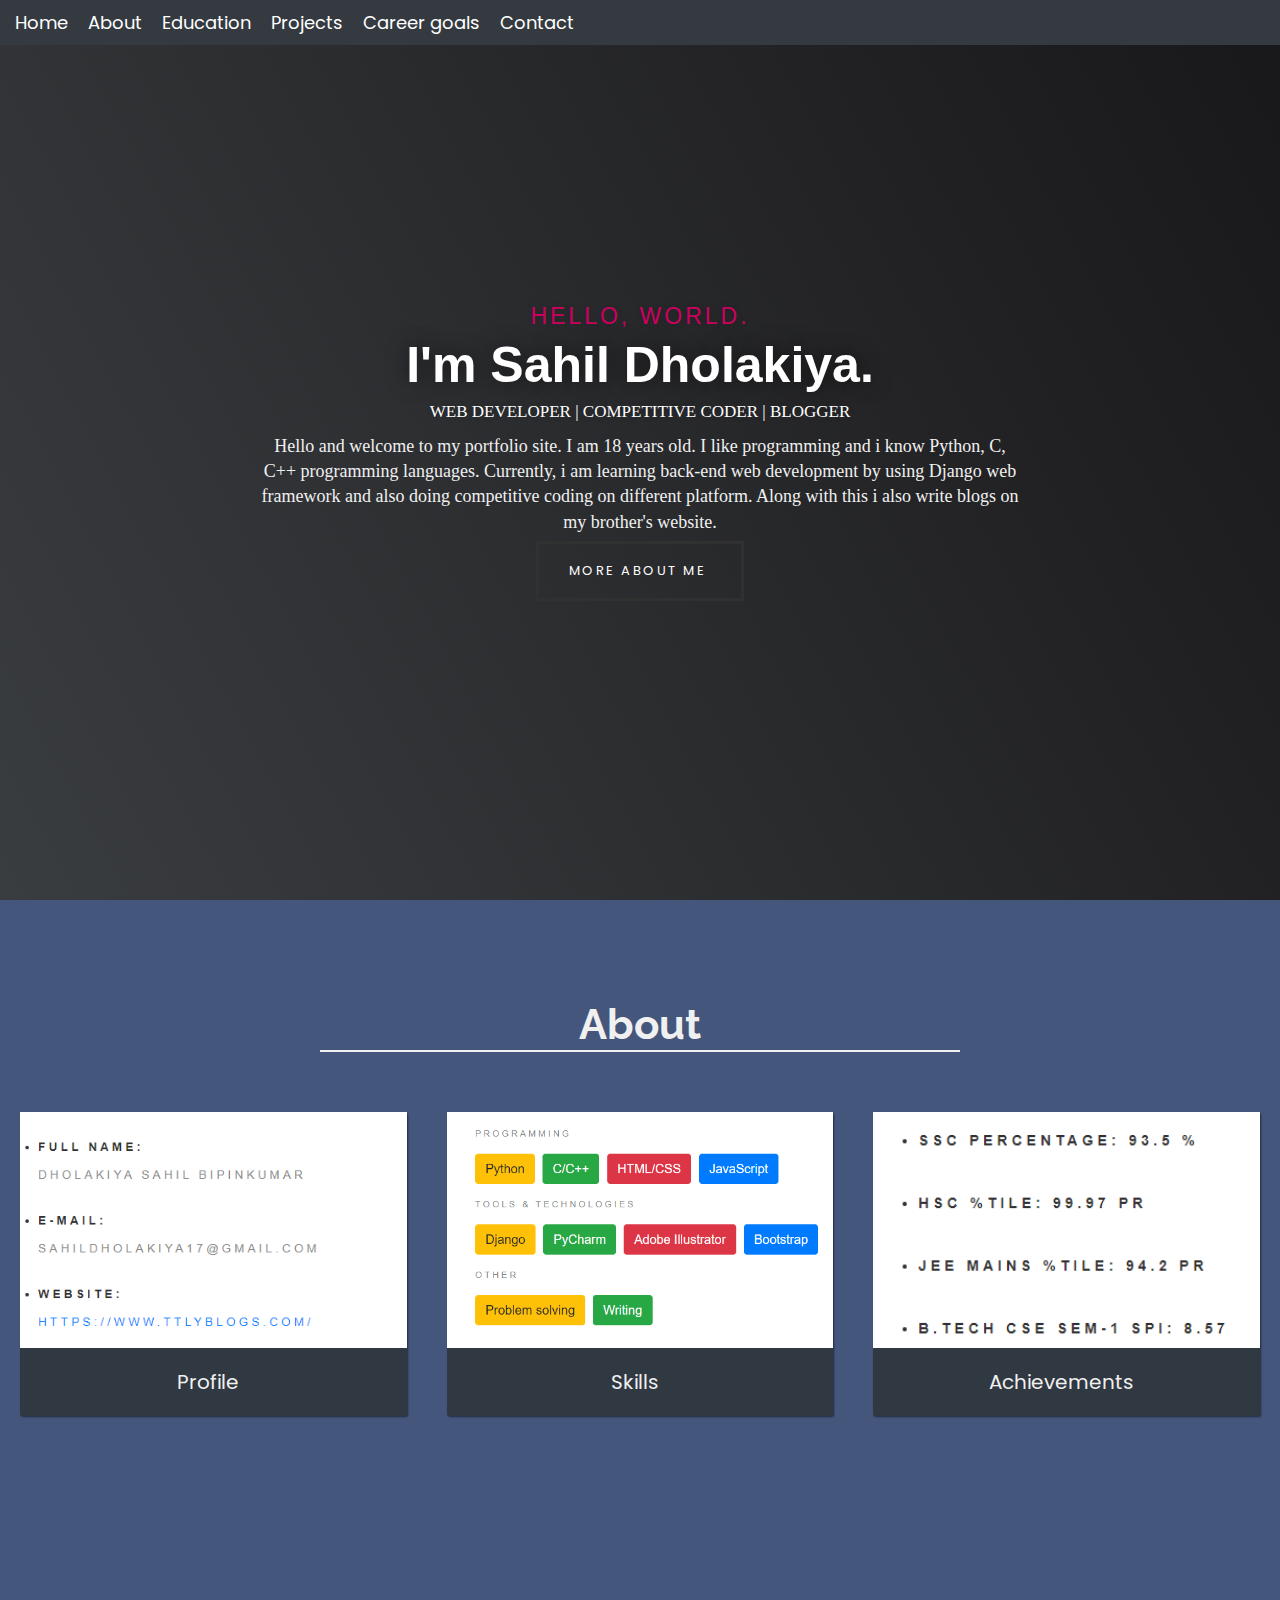
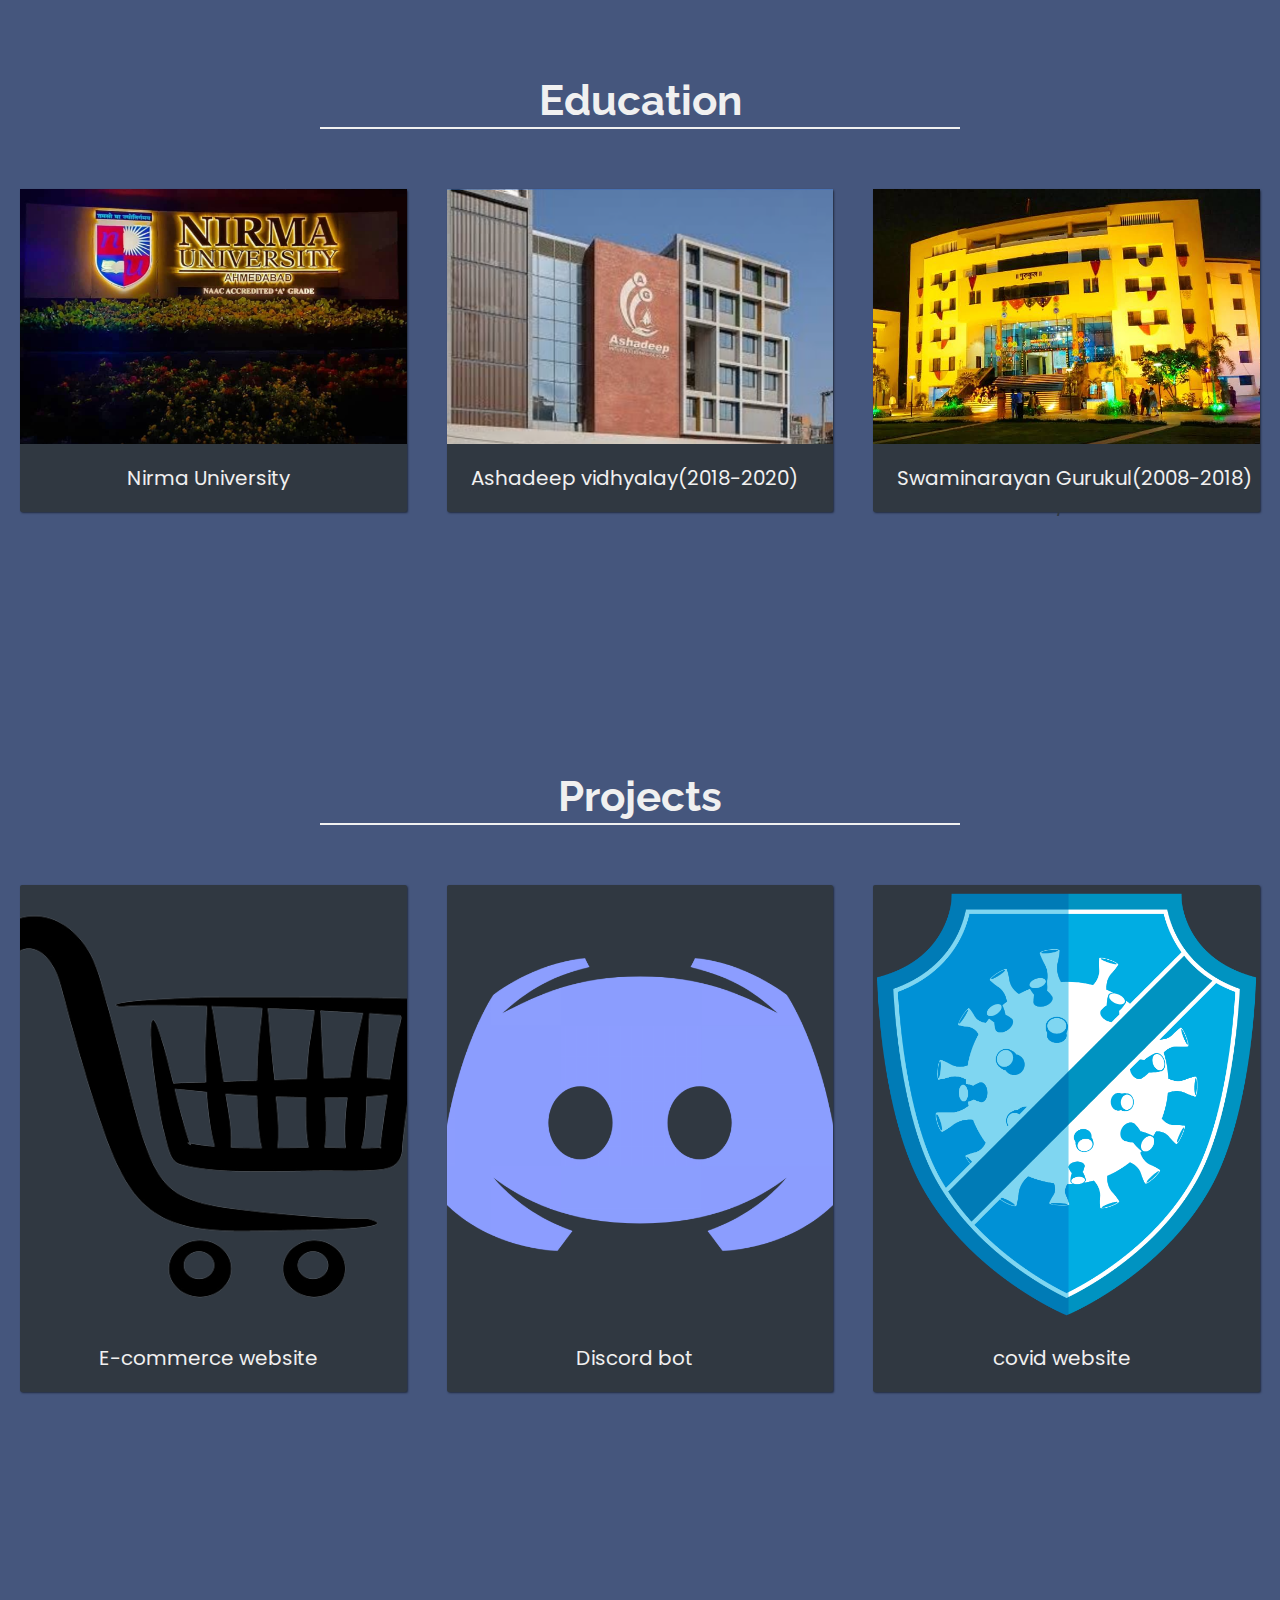
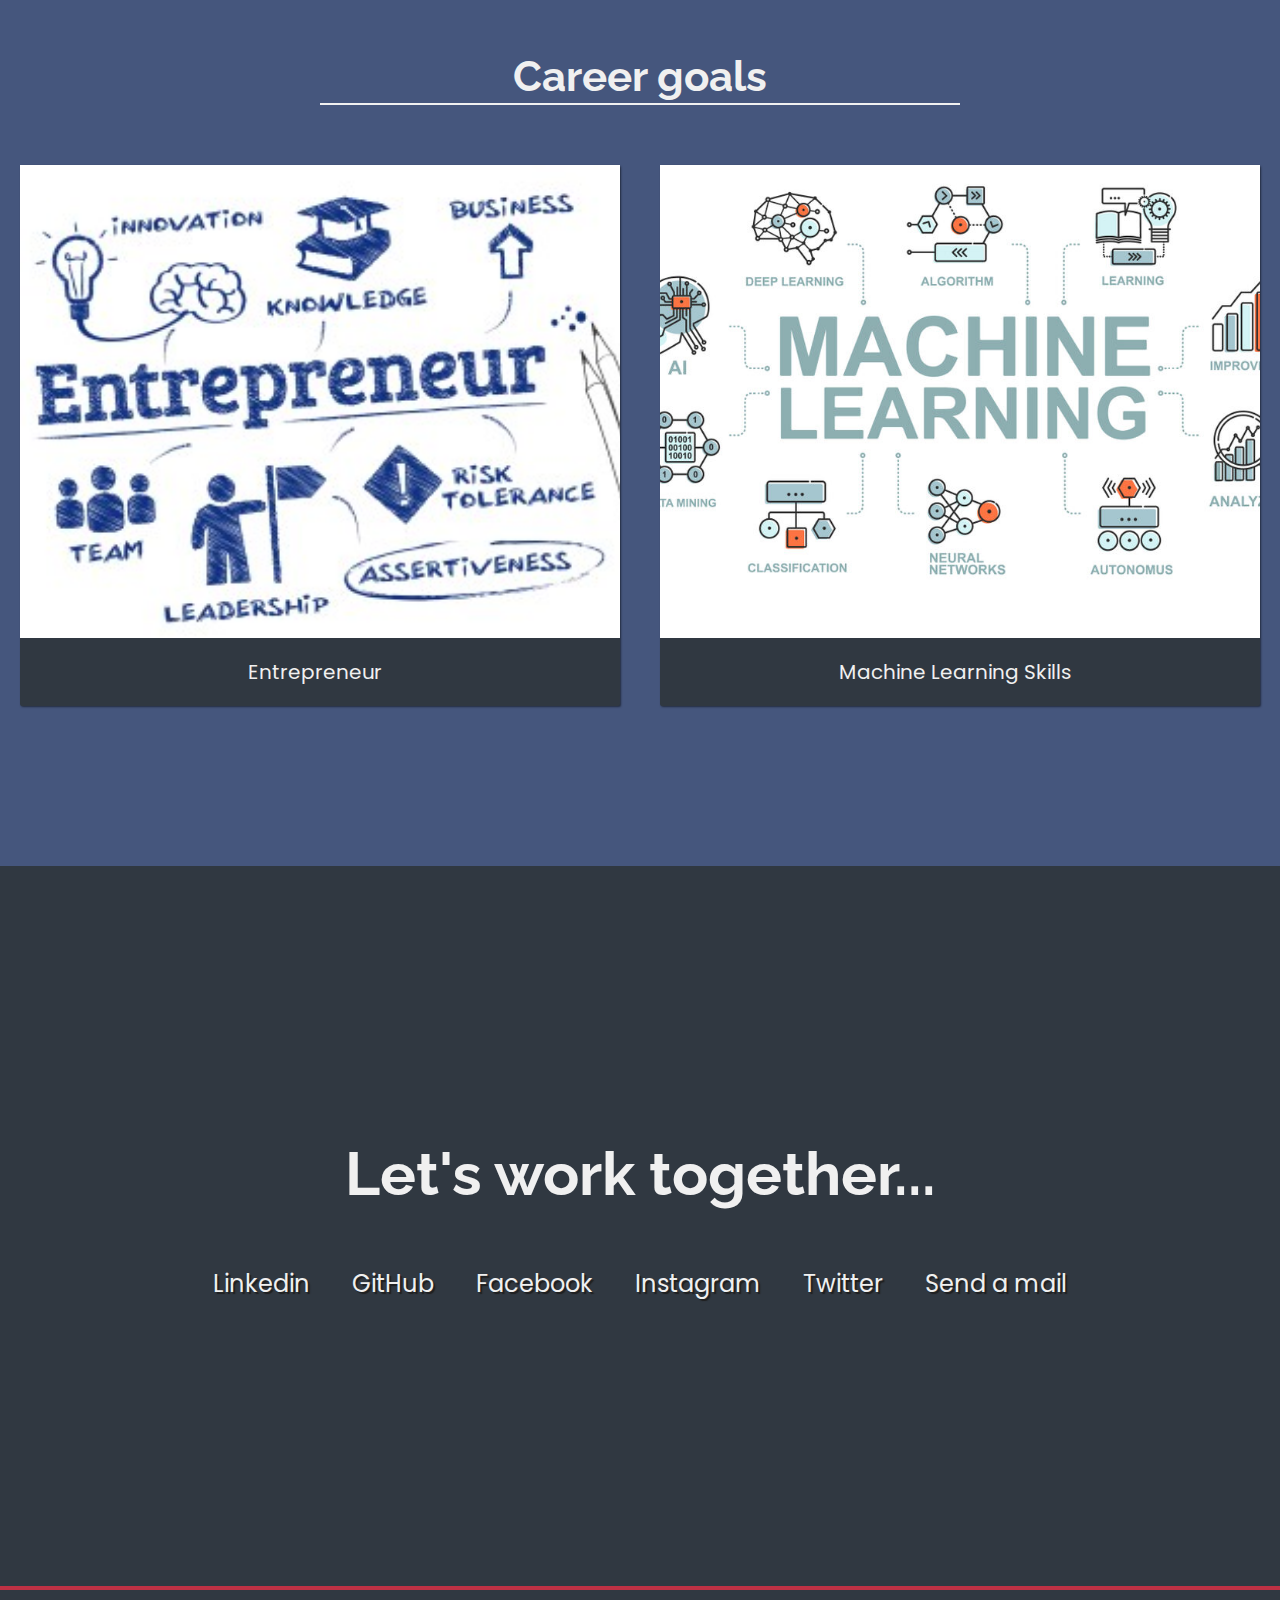
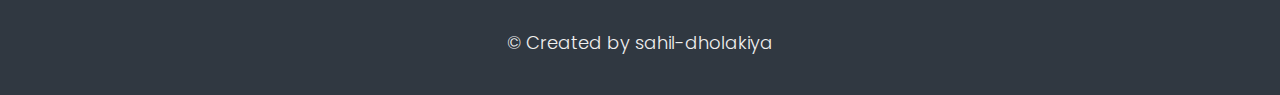
<file: index.html>
<!doctype html>
<html lang="en">
  <head>
    
    <meta charset="utf-8">
    <meta name="viewport" content="width=device-width, initial-scale=1, shrink-to-fit=no">
    <link rel="stylesheet" href="https://maxcdn.bootstrapcdn.com/bootstrap/4.0.0/css/bootstrap.min.css" integrity="sha384-Gn5384xqQ1aoWXA+058RXPxPg6fy4IWvTNh0E263XmFcJlSAwiGgFAW/dAiS6JXm" crossorigin="anonymous">
    <link
  rel="stylesheet"
  href="https://use.fontawesome.com/releases/v5.8.2/css/all.css"
  integrity="sha384-oS3vJWv+0UjzBfQzYUhtDYW+Pj2yciDJxpsK1OYPAYjqT085Qq/1cq5FLXAZQ7Ay"
  crossorigin="anonymous"
/>
<link
  href="https://fonts.googleapis.com/css?family=Poppins:200i,300,400&display=swap"
  rel="stylesheet"
/>
<link
  href="https://fonts.googleapis.com/css?family=Raleway:700&display=swap"
  rel="stylesheet"
/>
<link href="https://fonts.googleapis.com/css2?family=Anton&family=Dancing+Script:wght@500&family=Poppins:wght@700&family=Roboto:wght@100&display=swap" rel="stylesheet">
    <link href="https://fonts.googleapis.com/css2?family=Anton&family=Dancing+Script:wght@500&family=Lora&family=Poppins:wght@700&family=Roboto:wght@100&display=swap" rel="stylesheet">
    <link href="https://fonts.googleapis.com/css2?family=Dancing+Script&display=swap" rel="stylesheet">
    <title>Home</title>
<link rel="stylesheet" href="home.css">
  </head>
  <body>
    <nav class="navbar navbar-expand-lg navbar-dark bg-dark fixed-top">
        <button class="navbar-toggler" type="button" data-toggle="collapse" data-target="#navbarSupportedContent"
            aria-controls="navbarSupportedContent" aria-expanded="false" aria-label="Toggle navigation">
            <span class="navbar-toggler-icon"></span>
        </button>

        <div class="collapse navbar-collapse" id="navbarSupportedContent">
            <ul class="navbar-nav mr-auto">
                <li class="nav-item active hov">
                    <a class="nav-link" href="#">Home <span class="sr-only">(current)</span></a>
                </li>
                <li class="nav-item">
                    <a class="nav-link" href="#"></a>
                </li>

                <li class="nav-item active hov">
                  <a class="nav-link" href="#About">About<span class="sr-only"></span></a>
              </li>
              <li class="nav-item">
                  <a class="nav-link" href="#"></a>
              </li>

                <li class="nav-item active hov">
                    <a class="nav-link" href="#Education">Education<span class="sr-only"></span></a>
                </li>
                <li class="nav-item">
                    <a class="nav-link" href="#"></a>
                </li>

                <li class="nav-item active hov">
                  <a class="nav-link" href="#Projects">Projects<span class="sr-only"></span></a>
              </li>
              <li class="nav-item">
                  <a class="nav-link" href="#"></a>
              </li>
              
              <li class="nav-item active hov">
                  <a class="nav-link" href="#Career-goals">Career goals<span class="sr-only"></span></a>
              </li>
              <li class="nav-item">
                  <a class="nav-link" href="#"></a>
              </li>

            <li class="nav-item active hov">
              <a class="nav-link" href="#contact">Contact<span class="sr-only"></span></a>
            </li>
            <li class="nav-item">
                <a class="nav-link" href="#"></a>
            </li>
                
        </div>
    </nav>

    <section id="welcome-section" class="welcome-section">
        <h3 class="h3">HELLO, WORLD.</h3>
        <h1 class="h1">I'm Sahil Dholakiya.</h1>
        <p><span>WEB DEVELOPER | COMPETITIVE CODER | BLOGGER</span></p>
        <div class="text">Hello and welcome to my portfolio site. I am 18 years old. I like programming and i know Python, C, C++ programming languages. Currently, i am learning back-end web development by using Django web framework and also doing competitive coding on different platform. Along with this i also write blogs on my brother's website.</div>
        <a class="button stroke" href="#About" role="button">MORE ABOUT ME</a>
      </section>
      
      <section id="About" class="projects-section">
        <h2 class="projects-section-header">About</h2>
      
        <div class="projects-grid">

          <a class="project project-tile">
            <img
              class="project-image"
              src="Screenshot (471).png"
              alt="project"
            />
            <p class="project-title">
              <span class="code">&lt;</span>
              Profile
              <span class="code">&#47;&gt;</span>
            </p>
          </a>
          <a
            class="project project-tile"
          >
            <img
              class="project-image"
              src="Screenshot (473).png"
              alt="project"
            />
            <p class="project-title">
              <span class="code">&lt;</span>
              Skills
              <span class="code">&#47;&gt;</span>
            </p>
          </a>
          <a
            class="project project-tile"
          >
            <img
              class="project-image"
              src="Screenshot (475).png"
              alt="project"
            />
            <p class="project-title">
              <span class="code">&lt;</span>
              Achievements
              <span class="code">&#47;&gt;</span>
            </p>
          </a>
        </div>
      </section>

      <section id="Education" class="projects-section">
        <h2 class="projects-section-header">Education</h2>
      
        <div class="projects-grid">

          <a class="project project-tile">
            <img
              class="project-image"
              src="Screenshot (461).png"
              alt="project"
            />
            <p class="project-title">
              <span class="code">&lt;</span>
              Nirma University
              <span class="code">&#47;&gt;</span>
            </p>
          </a>
          <a
            class="project project-tile"
          >
            <img
              class="project-image"
              src="Screenshot (460).png"
              alt="project"
            />
            <p class="project-title">
              <span class="code">&lt;</span>
              Ashadeep vidhyalay(2018-2020)
              <span class="code">&#47;&gt;</span>
            </p>
          </a>
          <a
            class="project project-tile"
          >
            <img
              class="project-image"
              src="gru.png"
              alt="project"
            />
            <p class="project-title">
              <span class="code">&lt;</span>
              Swaminarayan Gurukul(2008-2018)
              <span class="code">&#47;&gt;</span>
            </p>
          </a>
        </div>
      </section>
      
      <section id="Projects" class="projects-section">
        <h2 class="projects-section-header">Projects</h2>
      
        <div class="projects-grid">
          <a
            class="project project-tile"
          >
            <img
              class="project-image"
              src="imgbin_shopping-bags-amp-trolleys-shopping-cart-logo-png.png"
              alt="project"
            />
            <p class="project-title">
              <span class="code">&lt;</span>
              E-commerce website
              <span class="code">&#47;&gt;</span>
            </p>
        </a>
          <a
            href="https://discord.com/api/oauth2/authorize?client_id=847753217467219968&permissions=8&scope=bot"
            target="_blank"
            class="project project-tile"
          >
            <img
              class="project-image"
              src="kisspng-discord-computer-icons-logo-computer-software-5af6ee334eb7b1.8850681915261322753224.png"
              alt="project"
            />
            <p class="project-title">
              <span class="code">&lt;</span>
              Discord bot
              <span class="code">&#47;&gt;</span>
            </p>
          </a>
          <a
            href="https://e-care-funcoders8803.netlify.app/"
            target="_blank"
            class="project project-tile"
          >
            <img
              class="project-image"
              src="covid.png"
              alt="project"
            />
            <p class="project-title">
              <span class="code">&lt;</span>
              covid website
              <span class="code">&#47;&gt;</span>
            </p>
          </a>
        </div>
      </section>
      <section id="Career-goals" class="projects-section">
    <h2 class="projects-section-header">Career goals</h2>
  
    <div class="projects-grid">

      <a class="project project-tile">
        <img
          class="project-image"
          src="entrepreneurship-what-is-the-modern-definition-of-entrepreneur.jpg"
          alt="project"
        />
        <p class="project-title">
          <span class="code">&lt;</span>
          Entrepreneur
          <span class="code">&#47;&gt;</span>
        </p>
      </a>
      <a
        class="project project-tile"
      >
        <img
          class="project-image"
          src="ml-e1610553826718.jpg"
          alt="project"
        />
        <p class="project-title">
          <span class="code">&lt;</span>
          Machine Learning Skills
          <span class="code">&#47;&gt;</span>
        </p>
      </a>
      </div></section>
      
<section id="contact" class="contact-section">
    <div class="contact-section-header">
      <h2>Let's work together...</h2>
    </div>
    <div class="contact-links">
        <a href="https://www.linkedin.com/in/sahil-dholakiya/"  target="_blank" class="btn contact-details"
        ><i class="fab fa-linkedin"></i> Linkedin</a
      >
      <a
      id="profile-link"
      href="https://github.com/sahil1710"
      target="_blank"
      class="btn contact-details"
      ><i class="fab fa-github"></i> GitHub</a
    >
        <a
        href="https://www.facebook.com/sahil.dholakiya.3"
        target="_blank"
        class="btn contact-details"
        ><i class="fab fa-facebook-square"></i> Facebook</a
      >
      <a
        id="profile-link"
        href="https://www.instagram.com/dholakiyasahil/"
        target="_blank"
        class="btn contact-details"
        ><i class="fab fa-instagram"></i> Instagram</a
      >
      <a
        href="https://twitter.com/sahil17d"
        target="_blank"
        class="btn contact-details"
        ><i class="fab fa-twitter"></i> Twitter</a
      >
      <a href="mailto:sahildholakiya17@gmail.com" class="btn contact-details"
        ><i class="fas fa-at"></i> Send a mail</a
      >
      
    </div>
  </section>
      
      <!-- START FOOTER SECTION -->
      
      <footer>
        <p>
          &copy; Created by
          <span
            >sahil-dholakiya</span>
        </p>
      </footer>
      
      <!-- END FOOTER SECTION -->
      
  </body>
</html>
  
  <script src="https://code.jquery.com/jquery-3.2.1.slim.min.js" integrity="sha384-KJ3o2DKtIkvYIK3UENzmM7KCkRr/rE9/Qpg6aAZGJwFDMVNA/GpGFF93hXpG5KkN" crossorigin="anonymous"></script>
<script src="https://cdnjs.cloudflare.com/ajax/libs/popper.js/1.12.9/umd/popper.min.js" integrity="sha384-ApNbgh9B+Y1QKtv3Rn7W3mgPxhU9K/ScQsAP7hUibX39j7fakFPskvXusvfa0b4Q" crossorigin="anonymous"></script>
<script src="https://maxcdn.bootstrapcdn.com/bootstrap/4.0.0/js/bootstrap.min.js" integrity="sha384-JZR6Spejh4U02d8jOt6vLEHfe/JQGiRRSQQxSfFWpi1MquVdAyjUar5+76PVCmYl" crossorigin="anonymous"></script>
</file>
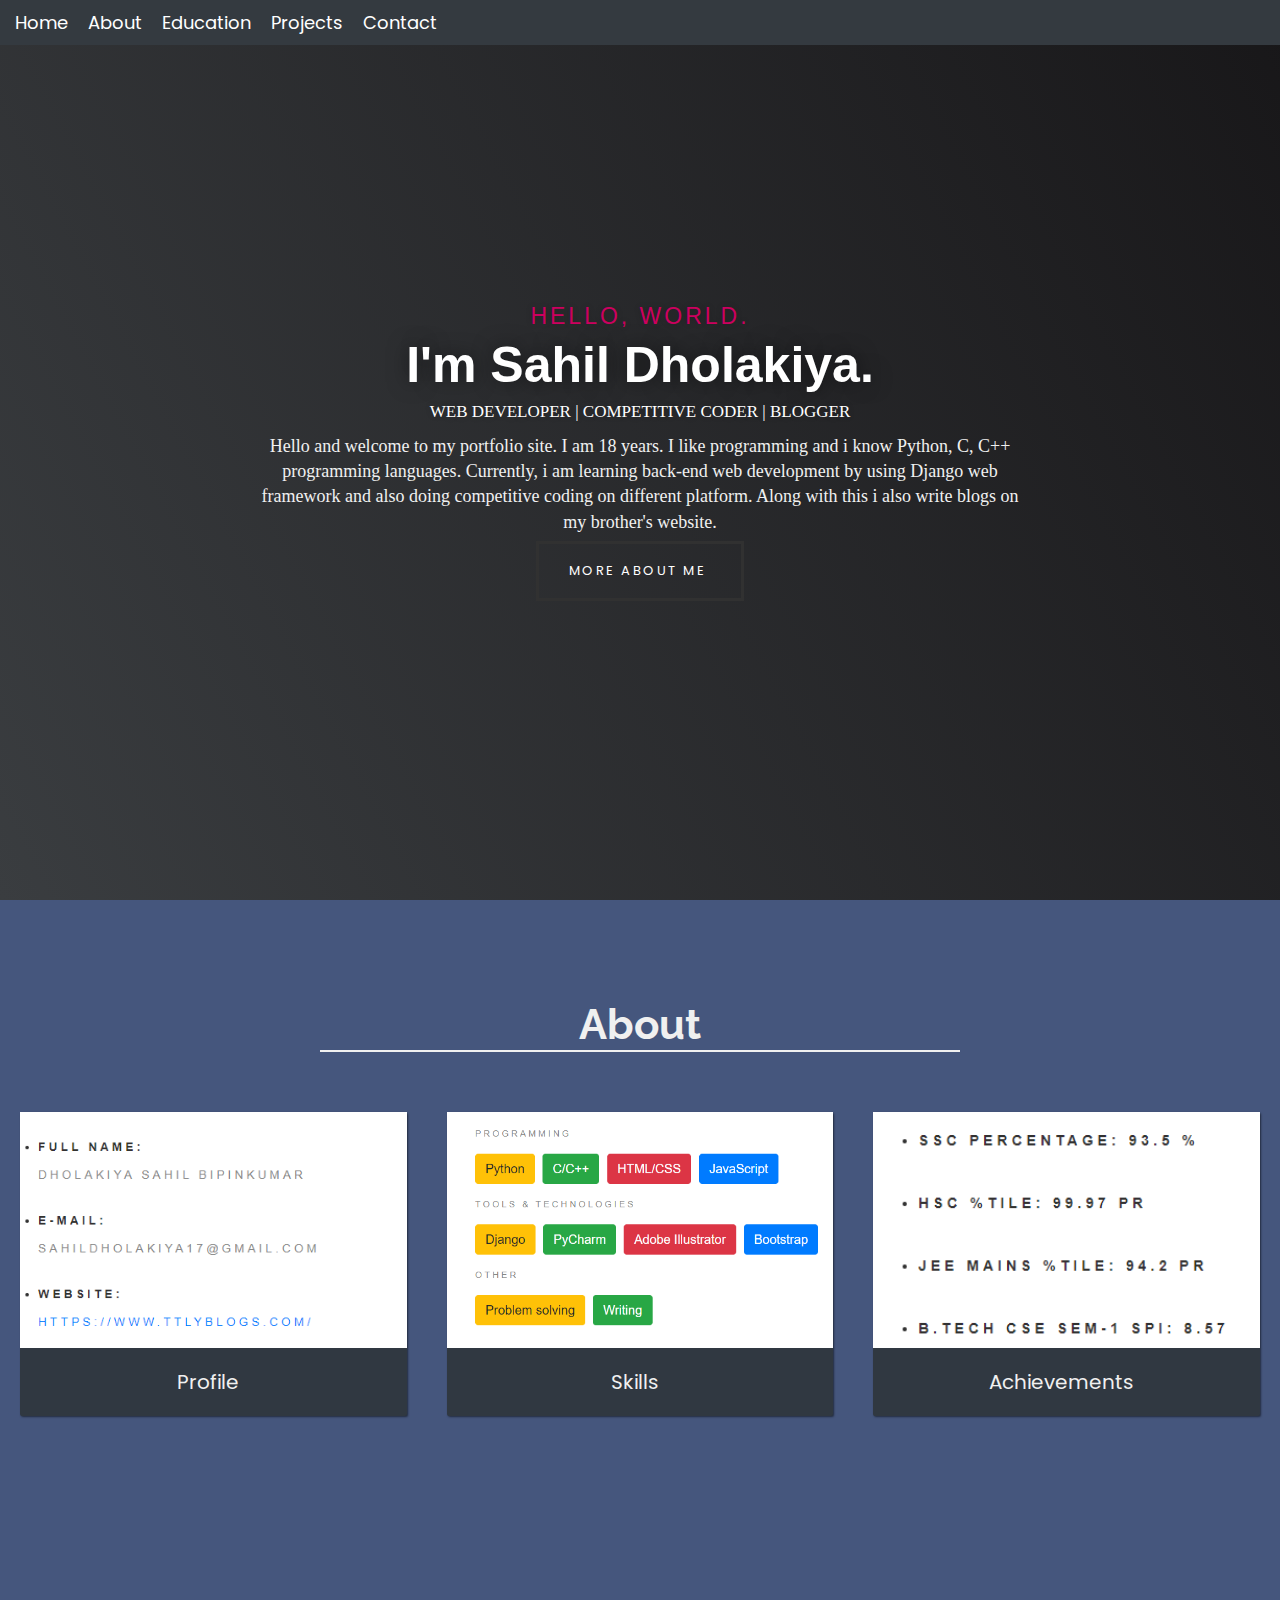
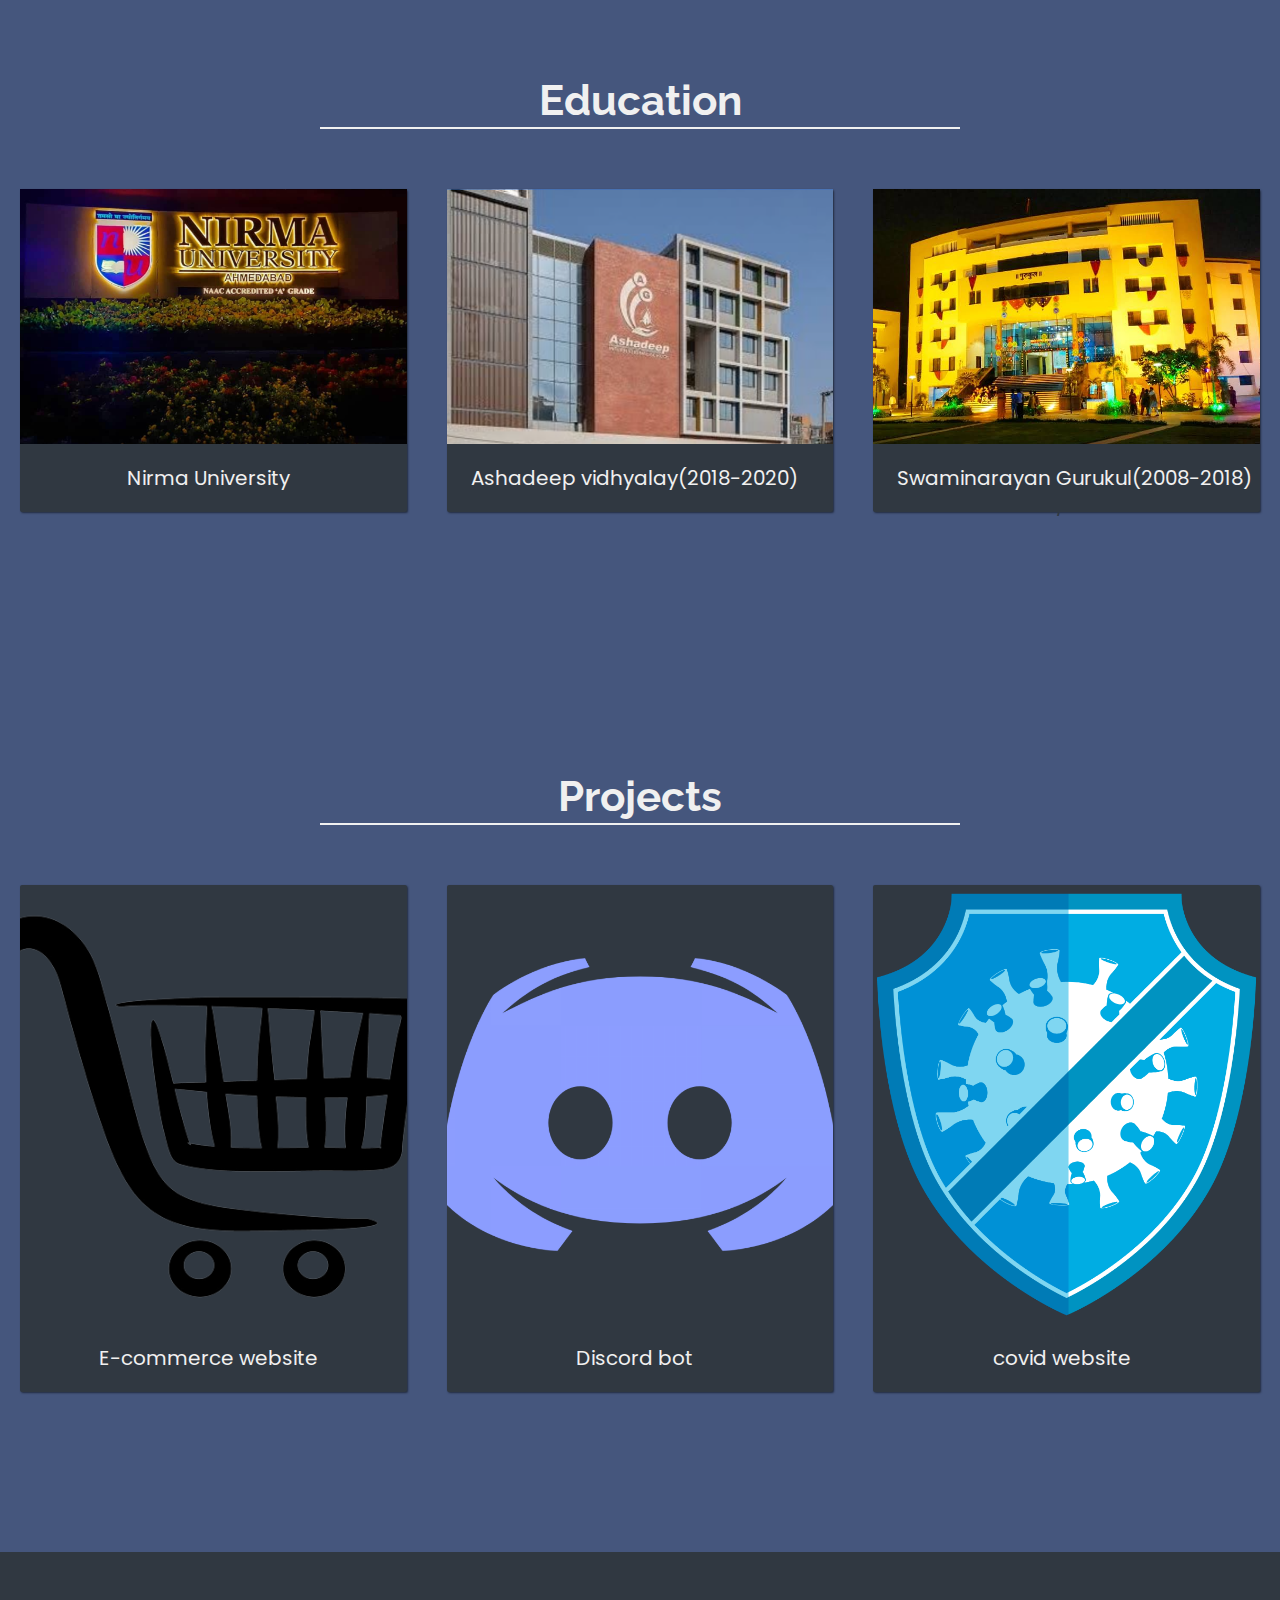
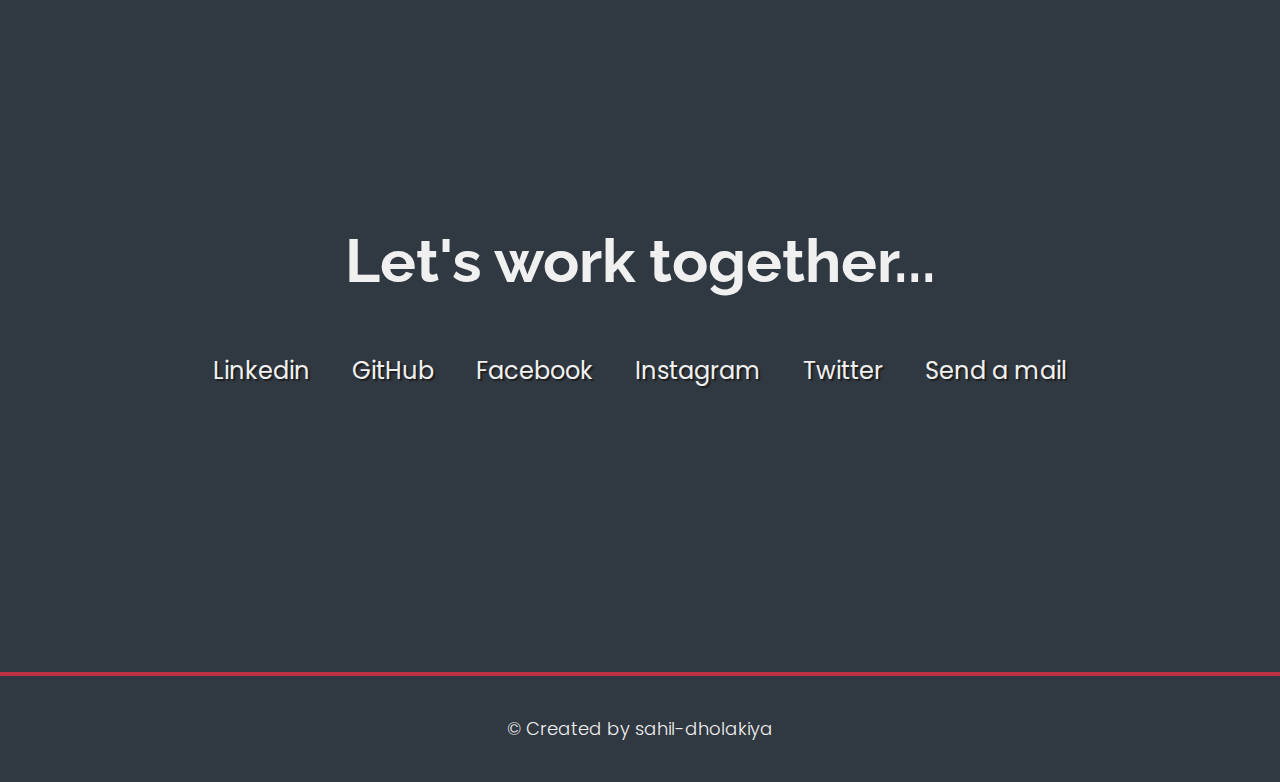
<file: home.html>
<!doctype html>
<html lang="en">
  <head>
    
    <meta charset="utf-8">
    <meta name="viewport" content="width=device-width, initial-scale=1, shrink-to-fit=no">
    <link rel="stylesheet" href="https://maxcdn.bootstrapcdn.com/bootstrap/4.0.0/css/bootstrap.min.css" integrity="sha384-Gn5384xqQ1aoWXA+058RXPxPg6fy4IWvTNh0E263XmFcJlSAwiGgFAW/dAiS6JXm" crossorigin="anonymous">
    <link
  rel="stylesheet"
  href="https://use.fontawesome.com/releases/v5.8.2/css/all.css"
  integrity="sha384-oS3vJWv+0UjzBfQzYUhtDYW+Pj2yciDJxpsK1OYPAYjqT085Qq/1cq5FLXAZQ7Ay"
  crossorigin="anonymous"
/>
<link
  href="https://fonts.googleapis.com/css?family=Poppins:200i,300,400&display=swap"
  rel="stylesheet"
/>
<link
  href="https://fonts.googleapis.com/css?family=Raleway:700&display=swap"
  rel="stylesheet"
/>
<link href="https://fonts.googleapis.com/css2?family=Anton&family=Dancing+Script:wght@500&family=Poppins:wght@700&family=Roboto:wght@100&display=swap" rel="stylesheet">
    <link href="https://fonts.googleapis.com/css2?family=Anton&family=Dancing+Script:wght@500&family=Lora&family=Poppins:wght@700&family=Roboto:wght@100&display=swap" rel="stylesheet">
    <link href="https://fonts.googleapis.com/css2?family=Dancing+Script&display=swap" rel="stylesheet">
    <title>Home</title>
<link rel="stylesheet" href="home.css">
  </head>
  <body>
    <nav class="navbar navbar-expand-lg navbar-dark bg-dark fixed-top">
        <button class="navbar-toggler" type="button" data-toggle="collapse" data-target="#navbarSupportedContent"
            aria-controls="navbarSupportedContent" aria-expanded="false" aria-label="Toggle navigation">
            <span class="navbar-toggler-icon"></span>
        </button>

        <div class="collapse navbar-collapse" id="navbarSupportedContent">
            <ul class="navbar-nav mr-auto">
                <li class="nav-item active hov">
                    <a class="nav-link" href="#">Home <span class="sr-only">(current)</span></a>
                </li>
                <li class="nav-item">
                    <a class="nav-link" href="#"></a>
                </li>

                <li class="nav-item active hov">
                  <a class="nav-link" href="#About">About<span class="sr-only"></span></a>
              </li>
              <li class="nav-item">
                  <a class="nav-link" href="#"></a>
              </li>

                <li class="nav-item active hov">
                    <a class="nav-link" href="#Education">Education<span class="sr-only"></span></a>
                </li>
                <li class="nav-item">
                    <a class="nav-link" href="#"></a>
                </li>

                <li class="nav-item active hov">
                  <a class="nav-link" href="#Projects">Projects<span class="sr-only"></span></a>
              </li>
              <li class="nav-item">
                  <a class="nav-link" href="#"></a>
              </li>

            <li class="nav-item active hov">
              <a class="nav-link" href="#contact">Contact<span class="sr-only"></span></a>
            </li>
            <li class="nav-item">
                <a class="nav-link" href="#"></a>
            </li>
                
        </div>
    </nav>

    <section id="welcome-section" class="welcome-section">
        <h3 class="h3">HELLO, WORLD.</h3>
        <h1 class="h1">I'm Sahil Dholakiya.</h1>
        <p><span>WEB DEVELOPER | COMPETITIVE CODER | BLOGGER</span></p>
        <div class="text">Hello and welcome to my portfolio site. I am 18 years. I like programming and i know Python, C, C++ programming languages. Currently, i am learning back-end web development by using Django web framework and also doing competitive coding on different platform. Along with this i also write blogs on my brother's website.</div>
        <a class="button stroke" href="#About" role="button">MORE ABOUT ME</a>
      </section>
      
      <!-- END WELCOME SECTION -->
      
      <!-- START PROJECTS SECTION -->
      <section id="About" class="projects-section">
        <h2 class="projects-section-header">About</h2>
      
        <div class="projects-grid">

          <a class="project project-tile">
            <img
              class="project-image"
              src="Screenshot (471).png"
              alt="project"
            />
            <p class="project-title">
              <span class="code">&lt;</span>
              Profile
              <span class="code">&#47;&gt;</span>
            </p>
          </a>
          <a
            class="project project-tile"
          >
            <img
              class="project-image"
              src="Screenshot (473).png"
              alt="project"
            />
            <p class="project-title">
              <span class="code">&lt;</span>
              Skills
              <span class="code">&#47;&gt;</span>
            </p>
          </a>
          <a
            class="project project-tile"
          >
            <img
              class="project-image"
              src="Screenshot (475).png"
              alt="project"
            />
            <p class="project-title">
              <span class="code">&lt;</span>
              Achievements
              <span class="code">&#47;&gt;</span>
            </p>
          </a>
        </div>
      </section>

      <section id="Education" class="projects-section">
        <h2 class="projects-section-header">Education</h2>
      
        <div class="projects-grid">

          <a class="project project-tile">
            <img
              class="project-image"
              src="Screenshot (461).png"
              alt="project"
            />
            <p class="project-title">
              <span class="code">&lt;</span>
              Nirma University
              <span class="code">&#47;&gt;</span>
            </p>
          </a>
          <a
            class="project project-tile"
          >
            <img
              class="project-image"
              src="Screenshot (460).png"
              alt="project"
            />
            <p class="project-title">
              <span class="code">&lt;</span>
              Ashadeep vidhyalay(2018-2020)
              <span class="code">&#47;&gt;</span>
            </p>
          </a>
          <a
            class="project project-tile"
          >
            <img
              class="project-image"
              src="gru.png"
              alt="project"
            />
            <p class="project-title">
              <span class="code">&lt;</span>
              Swaminarayan Gurukul(2008-2018)
              <span class="code">&#47;&gt;</span>
            </p>
          </a>
        </div>
      </section>
      
      <section id="Projects" class="projects-section">
        <h2 class="projects-section-header">Projects</h2>
      
        <div class="projects-grid">
          <a
            class="project project-tile"
          >
            <img
              class="project-image"
              src="imgbin_shopping-bags-amp-trolleys-shopping-cart-logo-png.png"
              alt="project"
            />
            <p class="project-title">
              <span class="code">&lt;</span>
              E-commerce website
              <span class="code">&#47;&gt;</span>
            </p>
        </a>
          <a
            href="https://discord.com/api/oauth2/authorize?client_id=847753217467219968&permissions=8&scope=bot"
            target="_blank"
            class="project project-tile"
          >
            <img
              class="project-image"
              src="kisspng-discord-computer-icons-logo-computer-software-5af6ee334eb7b1.8850681915261322753224.png"
              alt="project"
            />
            <p class="project-title">
              <span class="code">&lt;</span>
              Discord bot
              <span class="code">&#47;&gt;</span>
            </p>
          </a>
          <a
            href="https://e-care-funcoders8803.netlify.app/"
            target="_blank"
            class="project project-tile"
          >
            <img
              class="project-image"
              src="covid.png"
              alt="project"
            />
            <p class="project-title">
              <span class="code">&lt;</span>
              covid website
              <span class="code">&#47;&gt;</span>
            </p>
          </a>
        </div>
    </section>

    
      
      <!-- END PROJECTS SECTION -->
      
      <!-- END CONTACT SECTION -->
      
<section id="contact" class="contact-section">
    <div class="contact-section-header">
      <h2>Let's work together...</h2>
    </div>
    <div class="contact-links">
        <a href="https://www.linkedin.com/in/sahil-dholakiya/"  target="_blank" class="btn contact-details"
        ><i class="fab fa-linkedin"></i> Linkedin</a
      >
      <a
      id="profile-link"
      href="https://github.com/sahil1710"
      target="_blank"
      class="btn contact-details"
      ><i class="fab fa-github"></i> GitHub</a
    >
        <a
        href="https://www.facebook.com/sahil.dholakiya.3"
        target="_blank"
        class="btn contact-details"
        ><i class="fab fa-facebook-square"></i> Facebook</a
      >
      <a
        id="profile-link"
        href="https://www.instagram.com/dholakiyasahil/"
        target="_blank"
        class="btn contact-details"
        ><i class="fab fa-instagram"></i> Instagram</a
      >
      <a
        href="https://twitter.com/sahil17d"
        target="_blank"
        class="btn contact-details"
        ><i class="fab fa-twitter"></i> Twitter</a
      >
      <a href="mailto:sahildholakiya17@gmail.com" class="btn contact-details"
        ><i class="fas fa-at"></i> Send a mail</a
      >
      
    </div>
  </section>
      
      <!-- START FOOTER SECTION -->
      
      <footer>
        <p>
          &copy; Created by
          <span
            >sahil-dholakiya</span>
        </p>
      </footer>
      
      <!-- END FOOTER SECTION -->
      
  </body>
</html>
</file>
<file: home.css>
@import url('https://fonts.googleapis.com/css2?family=Dancing+Script&display=swap');
:root {
    --main-white: #f0f0f0;
    --main-red: #be3144;
    --main-blue: #45567d;
    --main-gray: #303841;
  }
  
  * {
    margin: 0;
    padding: 0;
  }

  *,
  *::before,
  *::after {
    box-sizing: inherit;
  }
  
  html {
    box-sizing: border-box;
    font-size: 62.5%;
    scroll-behavior: smooth;
  }
  
  @media (max-width: 75em) {
    html {
      font-size: 60%;
      scroll-behavior: smooth;
    }
  }
  
  @media (max-width: 61.25em) {
    html {
      font-size: 58%;
      scroll-behavior: smooth;
    }
  }
  
  @media (max-width: 28.75em) {
    html {
      font-size: 55%;
      scroll-behavior: smooth;
    }
  }
  
  
  body {
    font-family: 'Poppins', sans-serif;
    font-size: 1.8rem; /* 18px */
    font-weight: 400;
    line-height: 1.4;
    color: var(--main-white);
  }
  
  .h1{
    color: #FFFFFF;
    font-family: "poppins-medium", sans-serif;
    font-weight: 700;
    font-size: 5rem;
    text-align: center;
    text-shadow: 0 0 20px rgba(0, 0, 0, 0.5);
  }
  h2 {
    font-family: 'Raleway', sans-serif;
    font-weight: 700;
    text-align: center;
  }
 .h3{
    color: #cc005f;
    font-family: "poppins-bold", sans-serif;
    font-size: 2.3rem;
    line-height: 1.565;
    margin-bottom: 0;
    text-transform: uppercase;
    letter-spacing: .3rem;
    text-shadow: 0 0 6px rgba(0, 0, 0, 0.2);
}
  
  h2 {
    font-size: 4.2rem;
  }
  
  ul {
    list-style: none;
  }
  
  a {
    text-decoration: none;
    color: var(--main-white);
  }
  
  img {
    display: block;
    width: 100%;
  }
 
 .text{
    font-family: 'Indie Flower', cursive;
    width: 60%;
    text-align: center;
  }

  @media (max-width: 28.75em) {
    .contact-section-header > h2 {
      font-size: 4rem;
    }
  }
  .nav {
    display: flex;
    justify-content: flex-end;
    position: fixed;
    top: 0;
    left: 0;
    width: 100%;
    background: rgb(54, 51, 51);
    z-index: 10;
  }
  
  .nav-list {
    display: flex;
    margin-right: 2rem;
  }
  
  @media (max-width: 28.75em) {
    .nav {
      justify-content: center;
    }
  
    .nav-list {
      margin: 0 1rem;
    }
  }
  
  .nav-list a {
    display: block;
    font-size: 2.2rem;
    padding: 2rem;
  }
  
  .nav-list a:hover {
    background: var(--main-blue);
  }
  .button{
    color: #FFFFFF !important;
    border-color: rgba(255, 255, 255, 0.3);
    height: 6rem !important;
    line-height: 5.4rem !important;
    padding: 0 3.5rem 0 3rem !important;
    margin-top: .6rem;
    font-size: 1.3rem;
    text-transform: uppercase;
    letter-spacing: .25rem;
    }
    
    .button.stroke{
    background: transparent !important;
    border: 3px solid #313131;
    line-height: 4.8rem;
    }
    .button.stroke:hover{
    border: 3px solid #FF0077;
    }
  
  .welcome-section {
    display: flex;
    flex-direction: column;
    justify-content: center;
    align-items: center;
    width: 100%;
    height: 100vh;
    background-color: #000;
    background-image: linear-gradient(62deg, #3a3d40 0%, #181719 100%);
  }
  
  .welcome-section > p {
    font-family: "lora-regular", serif;
    font-size: 1.7rem;
    font-weight: 200;
    text-transform: uppercase;
    color: #FFFFFF;
    text-shadow: 0 0 6px rgba(0, 0, 0, 0.2);
  }
  
  .projects-section {
    text-align: center;
    padding: 10rem 2rem;
    background: var(--main-blue);
  }
  
  .projects-section-header {
    max-width: 640px;
    margin: 0 auto 6rem auto;
    border-bottom: 0.2rem solid var(--main-white);
  }
  
  @media (max-width: 28.75em) {
    .projects-section-header {
      font-size: 4rem;
    }
  }
  .projects-grid {
    display: grid;
    grid-template-columns: repeat(auto-fit, minmax(320px, 1fr));
    grid-gap: 4rem;
    width: 100%;
    
    max-width: 1280px;
    margin: 0 auto;
    margin-bottom: 6rem;
  }
  
  @media (max-width: 30.625em) {
    .projects-section {
      padding: 6rem 1rem;
    }
  
    .projects-grid {
      grid-template-columns: 1fr;
    }
  }
  
  .project {
    background: var(--main-gray);
    box-shadow: 1px 1px 2px rgba(0, 0, 0, 0.5);
    border-radius: 2px;
  }
  
  .code {
    color: var(--main-gray);
    transition: color 0.3s ease-out;
  }
  
  .project:hover .code {
    color: #ff7f50;
  }
  
  .project-image {
    height: calc(100% - 6.8rem);
    width: 100%;
    object-fit: cover;
  }
  
  .project-title {
    font-size: 2rem;
    padding: 2rem 0.5rem;
  }
  
  .btn {
    display: inline-block;
    padding: 1rem 2rem;
    border-radius: 2px;
  }
  
  .btn-show-all {
    font-size: 2rem;
    background: var(--main-gray);
    transition: background 0.3s ease-out;
  }
  
  .btn-show-all:hover {
    background: var(--main-red);
  }
  
  .btn-show-all:hover > i {
    transform: translateX(2px);
  }
  
  .btn-show-all > i {
    margin-left: 10px;
    transform: translateX(0);
    transition: transform 0.3s ease-out;
  }
  
  .contact-section {
    display: flex;
    flex-direction: column;
    justify-content: center;
    align-items: center;
    text-align: center;
    width: 100%;
    height: 80vh;
    padding: 0 2rem;
    background: var(--main-gray);
  }
  
  .contact-section-header > h2 {
    font-size: 6rem;
  }
  
  @media (max-width: 28.75em) {
    .contact-section-header > h2 {
      font-size: 4rem;
    }
  }
  
  .contact-section-header > p {
    font-style: italic;
  }
  .hov:hover{
    transform: scale(1.2);
}
  
  .contact-links {
    display: flex;
    justify-content: center;
    width: 100%;
    max-width: 980px;
    margin-top: 4rem;
    flex-wrap: wrap;
  }
  
  .contact-details {
    font-size: 2.4rem;
    text-shadow: 2px 2px 1px #1f1f1f;
    transition: transform 0.3s ease-out;
  }
  
  .contact-details:hover {
    transform: translateY(8px);
  } 
  footer {
    font-weight: 300;
    display: flex;
    justify-content: space-evenly;
    padding: 2rem;
    background: var(--main-gray);
    border-top: 4px solid var(--main-red);
  }
  
  footer > p {
    margin: 2rem;
  }
  
  footer i {
    vertical-align: middle;
  }
  
  @media (max-width: 28.75em) {
    footer {
      flex-direction: column;
      text-align: center;
    }
  }
</file>
